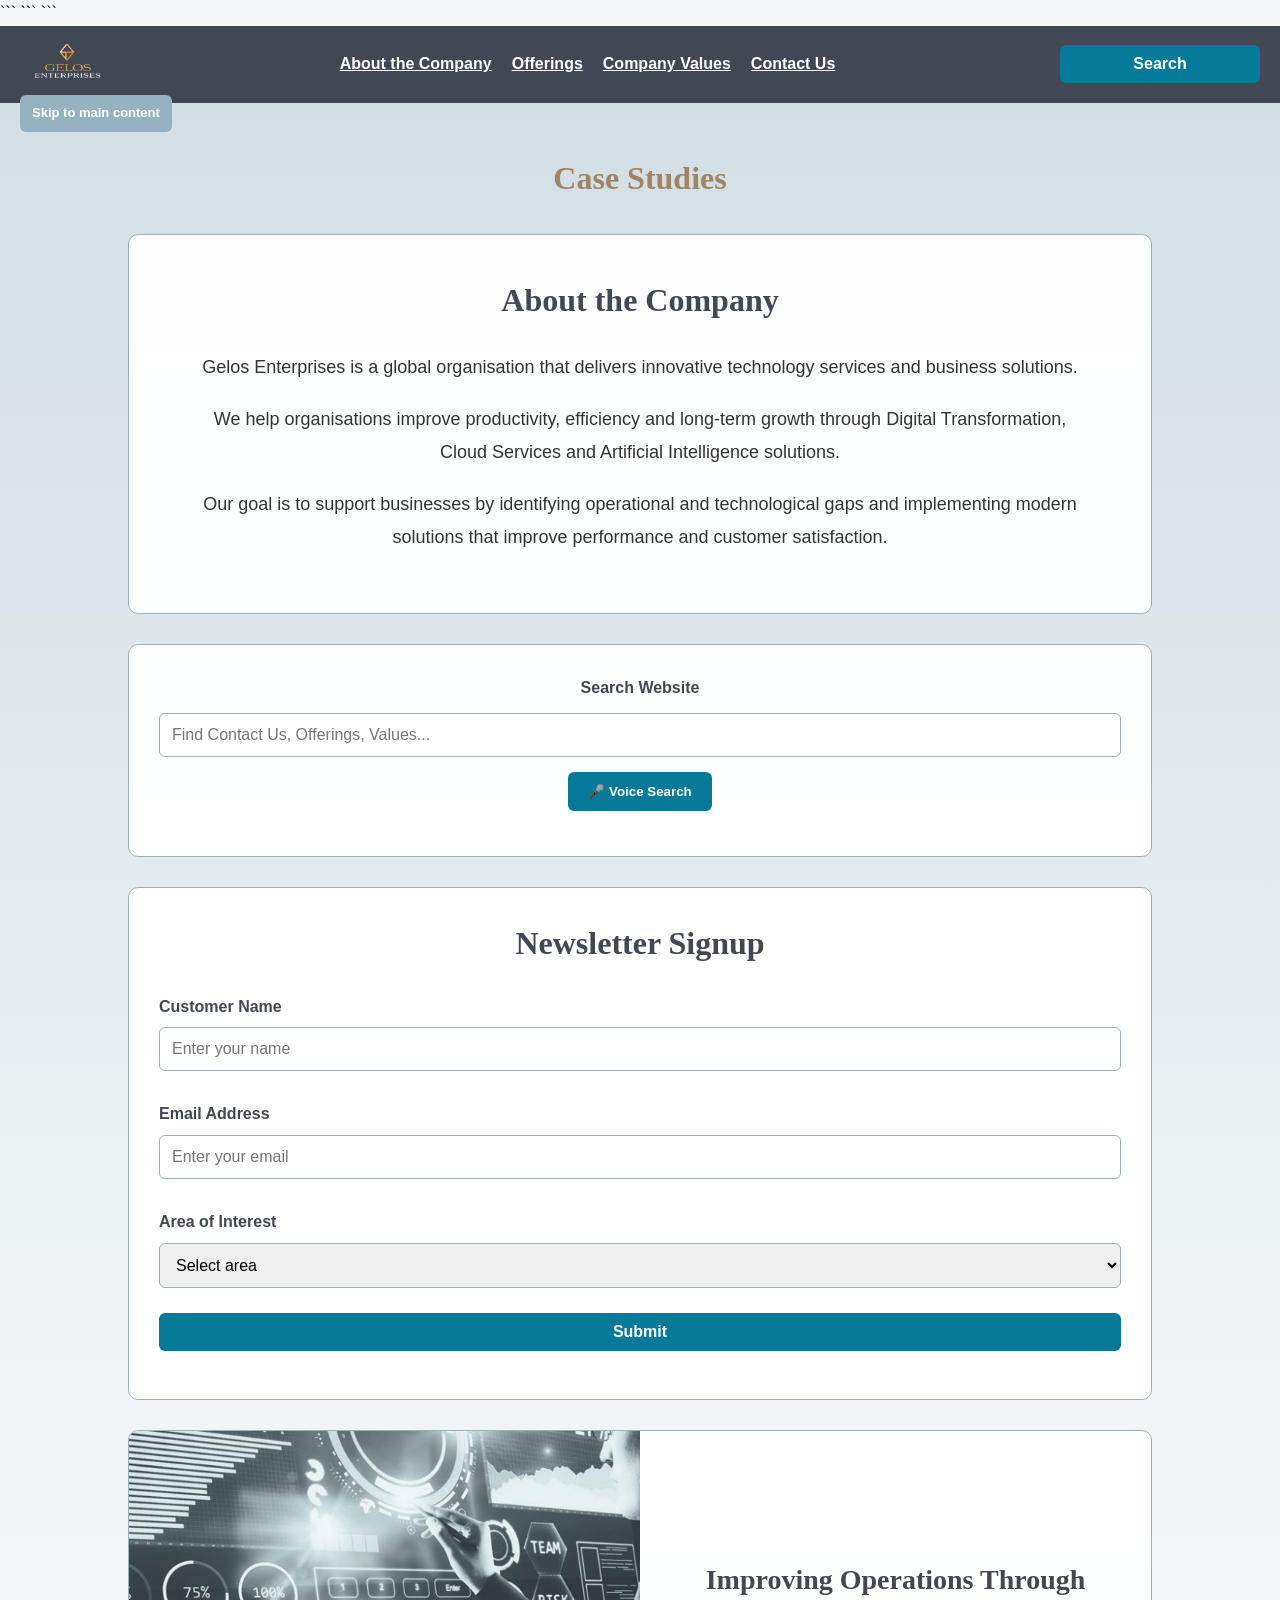
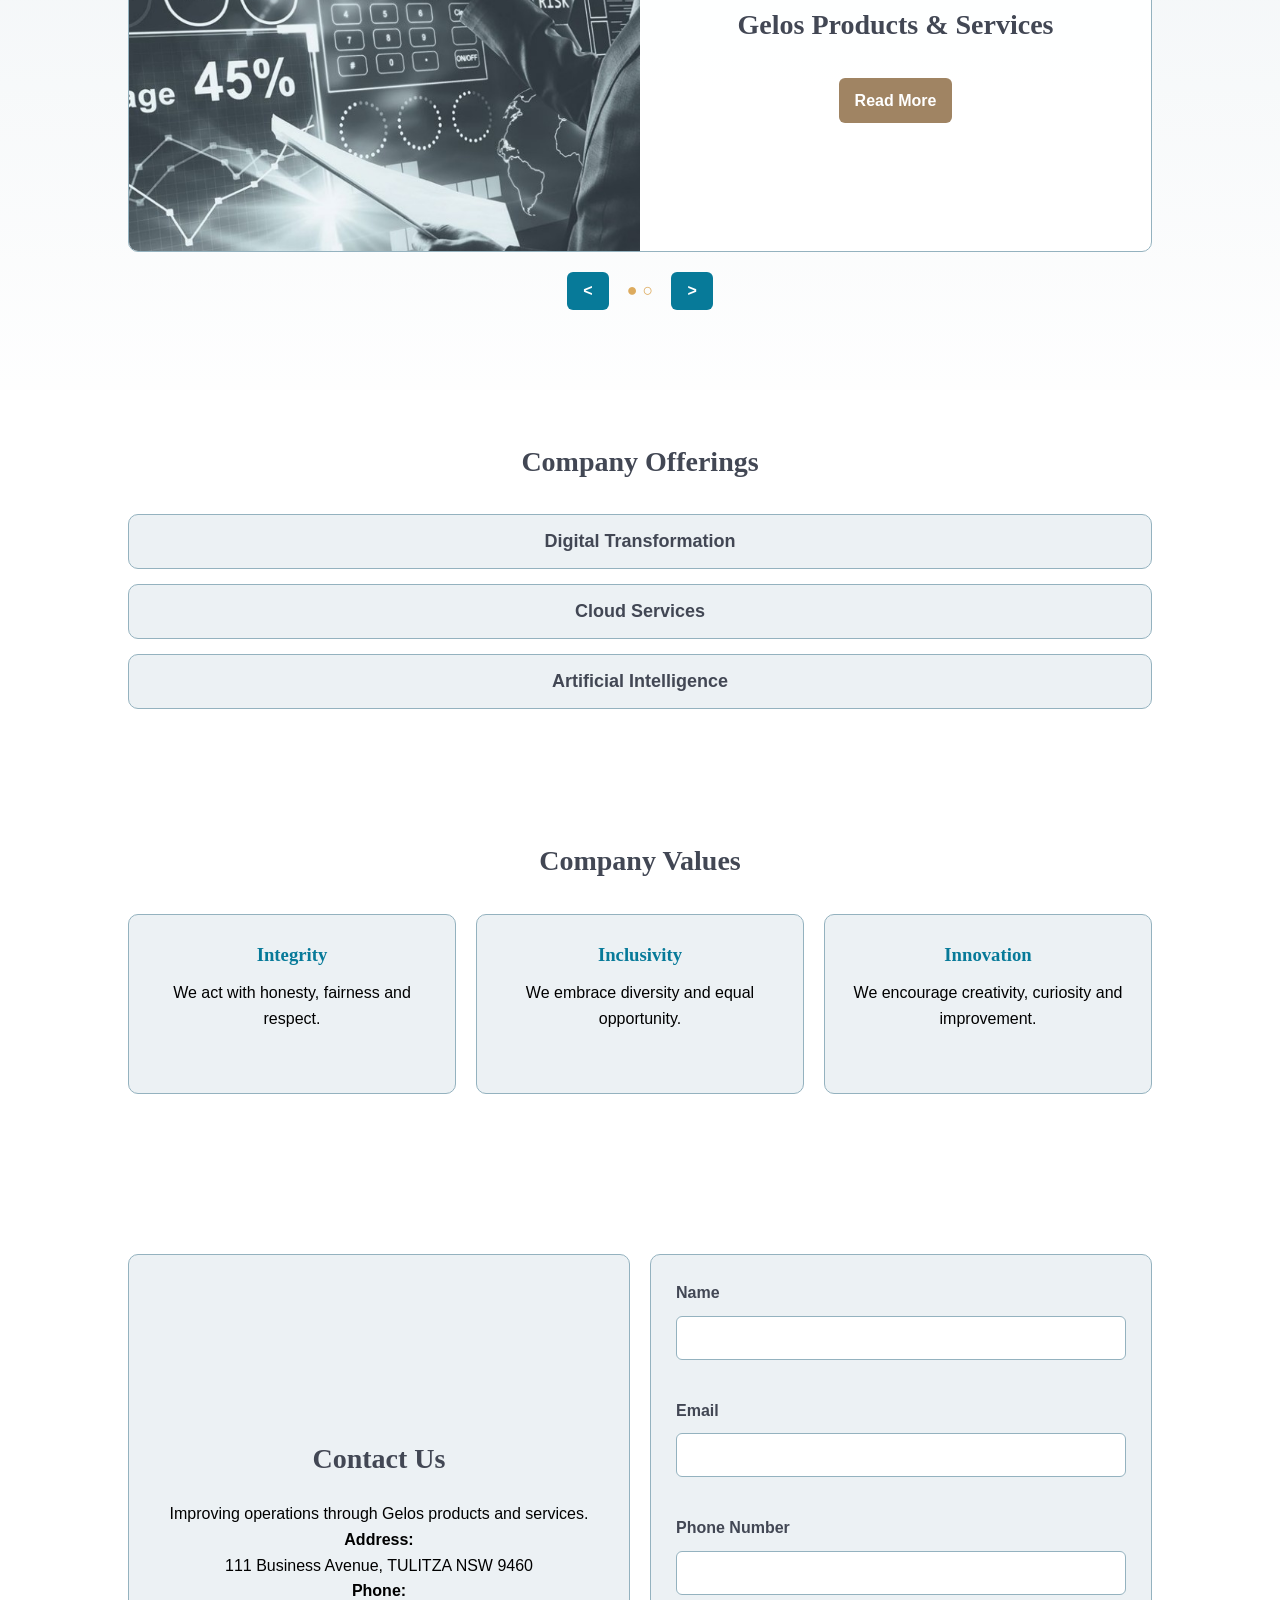
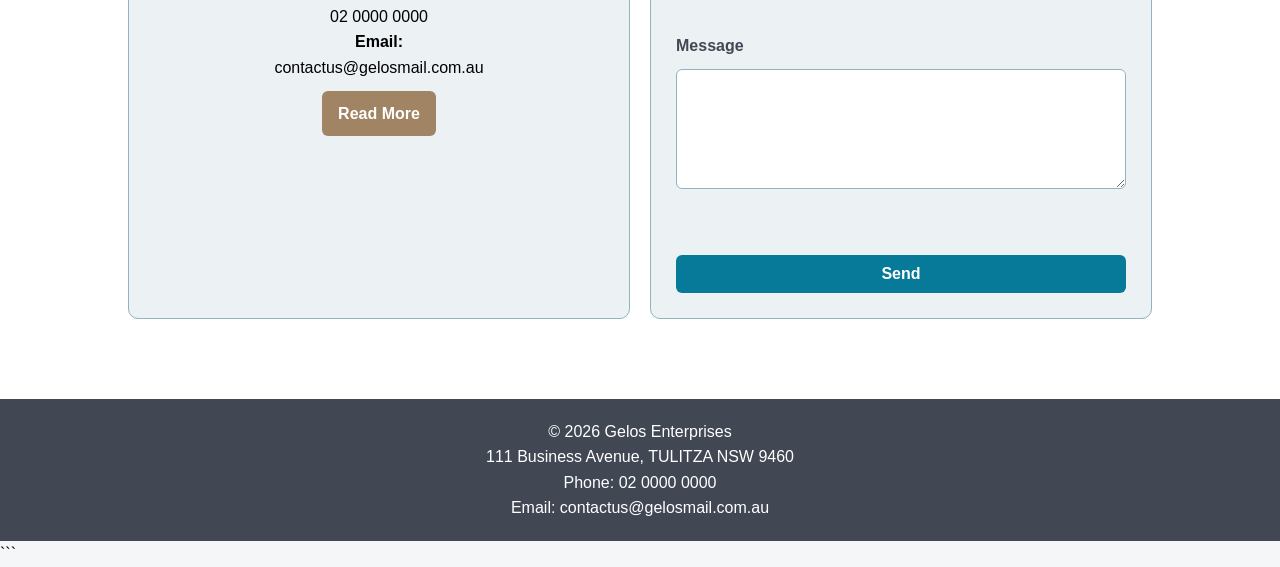
<file: index.html>
<!DOCTYPE html>

<html lang="en">

<head>
    <meta charset="UTF-8">
    <meta name="viewport" content="width=device-width, initial-scale=1.0">
    <title>Gelos Enterprises - Kemya Askari</title>

```
<link rel="stylesheet" href="css/style.css">
```

</head>

<body>

```
<a href="#main-content" class="skip-link">
    Skip to main content
</a>

<header>
    <nav class="navbar" aria-label="Main Navigation">

        <div class="nav-left">
            <img src="image/logo.png"
                alt="Gelos Enterprises Logo"
                class="logo">
        </div>

        <ul class="nav-links" id="navLinks">
            <li><a href="#home">About the Company</a></li>
            <li><a href="#offerings">Offerings</a></li>
            <li><a href="#values">Company Values</a></li>
            <li><a href="#contact">Contact Us</a></li>
        </ul>

        <div class="nav-actions">

            <button type="button"
                class="search-btn"
                id="searchBtn">
                Search
            </button>

            <button type="button"
                class="menu-toggle"
                id="menuToggle"
                aria-label="Open menu">
                &#9776;
            </button>

        </div>

    </nav>
</header>

<main id="main-content" tabindex="-1">

    <!-- SECTION 1 -->

    <section id="home" class="hero">

        <h1>Case Studies</h1>

        <div class="about-company-info">

            <h2>About the Company</h2>

            <p>
                Gelos Enterprises is a global organisation that delivers innovative
                technology services and business solutions.
            </p>

            <p>
                We help organisations improve productivity, efficiency and long-term
                growth through Digital Transformation, Cloud Services and Artificial
                Intelligence solutions.
            </p>

            <p>
                Our goal is to support businesses by identifying operational and
                technological gaps and implementing modern solutions that improve
                performance and customer satisfaction.
            </p>

        </div>

        <!-- Search -->

        <div class="voice-search">

            <label for="searchInput">
                Search Website
            </label>

            <input type="text"
                id="searchInput"
                placeholder="Find Contact Us, Offerings, Values...">

            <button type="button" id="voiceBtn">
                🎤 Voice Search
            </button>

            <p id="voiceMessage"
                class="voice-message">
            </p>

            <p id="searchResult"
                class="voice-message">
            </p>

        </div>

        <!-- Newsletter -->

        <form id="newsletterForm"
            class="newsletter-box">

            <h2>Newsletter Signup</h2>

            <label for="newsletterName">
                Customer Name
            </label>

            <input type="text"
                id="newsletterName"
                placeholder="Enter your name">

            <label for="newsletterEmail">
                Email Address
            </label>

            <input type="email"
                id="newsletterEmail"
                placeholder="Enter your email">

            <label for="category">
                Area of Interest
            </label>

            <select id="category">

                <option value="">
                    Select area
                </option>

                <option>
                    Digital Transformation
                </option>

                <option>
                    Cloud Services
                </option>

                <option>
                    Artificial Intelligence
                </option>

            </select>

            <button type="submit">
                Submit
            </button>

            <p id="newsletterMessage"
                class="error-text">
            </p>

        </form>

        <!-- Slider -->

        <div class="slider-container">

            <div class="slides-wrapper"
                id="slidesWrapper">

                <div class="slide-box">

                    <div class="slide-image">

                        <img src="image/slide1.jpg"
                            alt="Digital Transformation Business Workspace">

                    </div>

                    <div class="slide-text">

                        <h2>
                            Improving Operations Through
                            Gelos Products & Services
                        </h2>

                        <a href="case-study1.html"
                            class="cta">
                            Read More
                        </a>

                    </div>

                </div>

                <div class="slide-box">

                    <div class="slide-image">

                        <img src="image/slide2.jpg"
                            alt="Business Solutions and Innovation">

                    </div>

                    <div class="slide-text">

                        <h2>
                            Solving Business Problems
                        </h2>

                        <a href="case-study2.html"
                            class="cta">
                            Know More
                        </a>

                    </div>

                </div>

            </div>

            <div class="slider-controls">

                <button type="button"
                    id="prevBtn">
                    &lt;
                </button>

                <div id="sliderDots"
                    class="slider-dots">
                    ● ○
                </div>

                <button type="button"
                    id="nextBtn">
                    &gt;
                </button>

            </div>

        </div>

    </section>

    <!-- SECTION 2 -->

    <section id="offerings"
        class="products">

        <h2>Company Offerings</h2>

        <div class="accordion">

            <div class="accordion-item">

                <button type="button"
                    class="accordion-btn">
                    Digital Transformation
                </button>

                <div class="accordion-content">

                    <p>
                        To help our clients leverage
                        state-of-the-art technologies,
                        we provide tailored digital
                        transformation solutions.
                    </p>

                </div>

            </div>

            <div class="accordion-item">

                <button type="button"
                    class="accordion-btn">
                    Cloud Services
                </button>

                <div class="accordion-content">

                    <ul>
                        <li>Software as a Service (SaaS)</li>
                        <li>Platform as a Service (PaaS)</li>
                        <li>Infrastructure as a Service (IaaS)</li>
                    </ul>

                </div>

            </div>

            <div class="accordion-item">

                <button type="button"
                    class="accordion-btn">
                    Artificial Intelligence
                </button>

                <div class="accordion-content">

                    <p>
                        Our Artificial Intelligence
                        services help organisations
                        improve decision-making,
                        automation and innovation.
                    </p>

                </div>

            </div>

        </div>

    </section>

    <!-- SECTION 3 -->

    <section id="values"
        class="about">

        <h2>Company Values</h2>

        <div class="values-grid">

            <div class="value-card">
                <h3>Integrity</h3>
                <p>
                    We act with honesty,
                    fairness and respect.
                </p>
            </div>

            <div class="value-card">
                <h3>Inclusivity</h3>
                <p>
                    We embrace diversity
                    and equal opportunity.
                </p>
            </div>

            <div class="value-card">
                <h3>Innovation</h3>
                <p>
                    We encourage creativity,
                    curiosity and improvement.
                </p>
            </div>

        </div>

    </section>

    <!-- SECTION 4 -->

    <section id="contact"
        class="contact">

        <div class="contact-grid">

            <div class="contact-left">

                <h2>Contact Us</h2>

                <p>
                    Improving operations through
                    Gelos products and services.
                </p>

                <p>
                    <strong>Address:</strong><br>
                    111 Business Avenue,
                    TULITZA NSW 9460
                </p>

                <p>
                    <strong>Phone:</strong><br>
                    02 0000 0000
                </p>

                <p>
                    <strong>Email:</strong><br>
                    contactus@gelosmail.com.au
                </p>

                <a href="case-study1.html"
                    class="cta">
                    Read More
                </a>

            </div>

            <div class="contact-right">

                <form id="contactForm">

                    <label for="name">
                        Name
                    </label>

                    <input type="text"
                        id="name"
                        maxlength="100"
                        required>

                    <p id="nameError"
                        class="error-text"></p>

                    <label for="email">
                        Email
                    </label>

                    <input type="email"
                        id="email"
                        required>

                    <p id="emailError"
                        class="error-text"></p>

                    <label for="phone">
                        Phone Number
                    </label>

                    <input type="text"
                        id="phone"
                        maxlength="10"
                        required>

                    <p id="phoneError"
                        class="error-text"></p>

                    <label for="message">
                        Message
                    </label>

                    <textarea id="message"
                        rows="5"
                        maxlength="300"
                        required></textarea>

                    <p id="messageError"
                        class="error-text"></p>

                    <p id="formError"
                        class="error-text"></p>

                    <button type="submit">
                        Send
                    </button>

                </form>

            </div>

        </div>

    </section>

</main>

<footer>

    <p>
        &copy; 2026 Gelos Enterprises
    </p>

    <p>
        111 Business Avenue,
        TULITZA NSW 9460
    </p>

    <p>
        Phone: 02 0000 0000
    </p>

    <p>
        Email: contactus@gelosmail.com.au
    </p>

</footer>

<script src="js/script.js"></script>
```

</body>
</html>
</file>
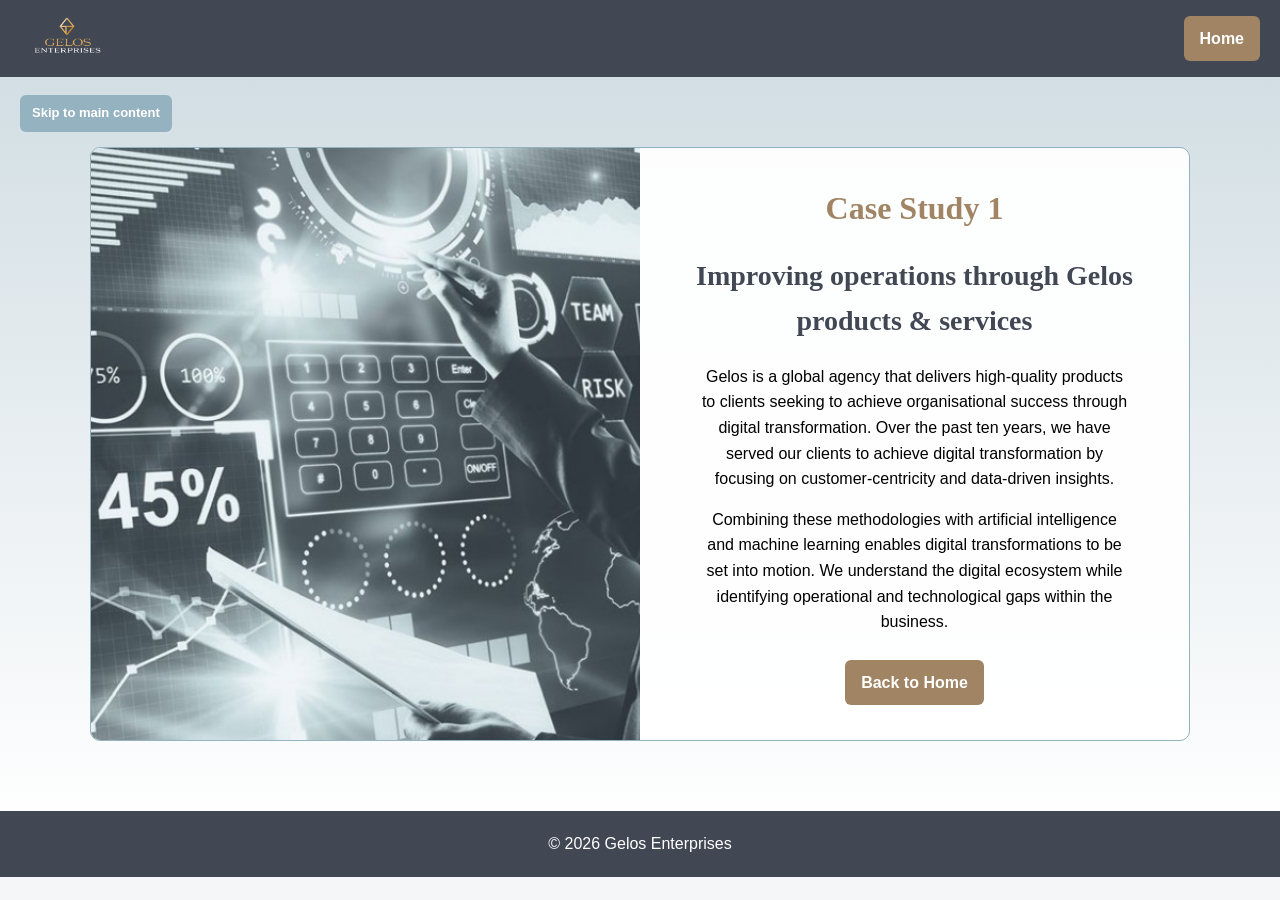
<file: case-study1.html>
<!DOCTYPE html>
<html lang="en">
<head>
    <meta charset="UTF-8">
    <meta name="viewport" content="width=device-width, initial-scale=1.0">
    <title>Case Study 1 - Gelos Enterprises</title>
    <link rel="stylesheet" href="css/style.css">
</head>
<body class="case-page">

    <a href="#main-content" class="skip-link">Skip to main content</a>

    <header>
        <nav class="navbar" aria-label="Main navigation">
            <div class="nav-left">
                <img src="image/logo.png" alt="Gelos Logo" class="logo">
            </div>

            <div class="nav-actions">
                <a href="index.html" class="cta">Home</a>
            </div>
        </nav>
    </header>

    <main id="main-content">
        <section class="hero">
            <div class="slider-container">
                <div class="slide-box single-page">

                    <div class="slide-image">
                        <img src="image/slide1.jpg" alt="Digital transformation business workspace">
                    </div>

                    <div class="slide-text">
                        <h1>Case Study 1</h1>
                        <h2>Improving operations through Gelos products &amp; services</h2>

                        <p>
                            Gelos is a global agency that delivers high-quality products to clients seeking to achieve organisational success through digital transformation.
                            Over the past ten years, we have served our clients to achieve digital transformation by focusing on customer-centricity and data-driven insights.
                        </p>

                        <p>
                            Combining these methodologies with artificial intelligence and machine learning enables digital transformations to be set into motion.
                            We understand the digital ecosystem while identifying operational and technological gaps within the business.
                        </p>

                        <a href="index.html" class="cta">Back to Home</a>
                    </div>

                </div>
            </div>
        </section>
    </main>

    <footer>
        <p>&copy; 2026 Gelos Enterprises</p>
    </footer>

</body>
</html>
</file>
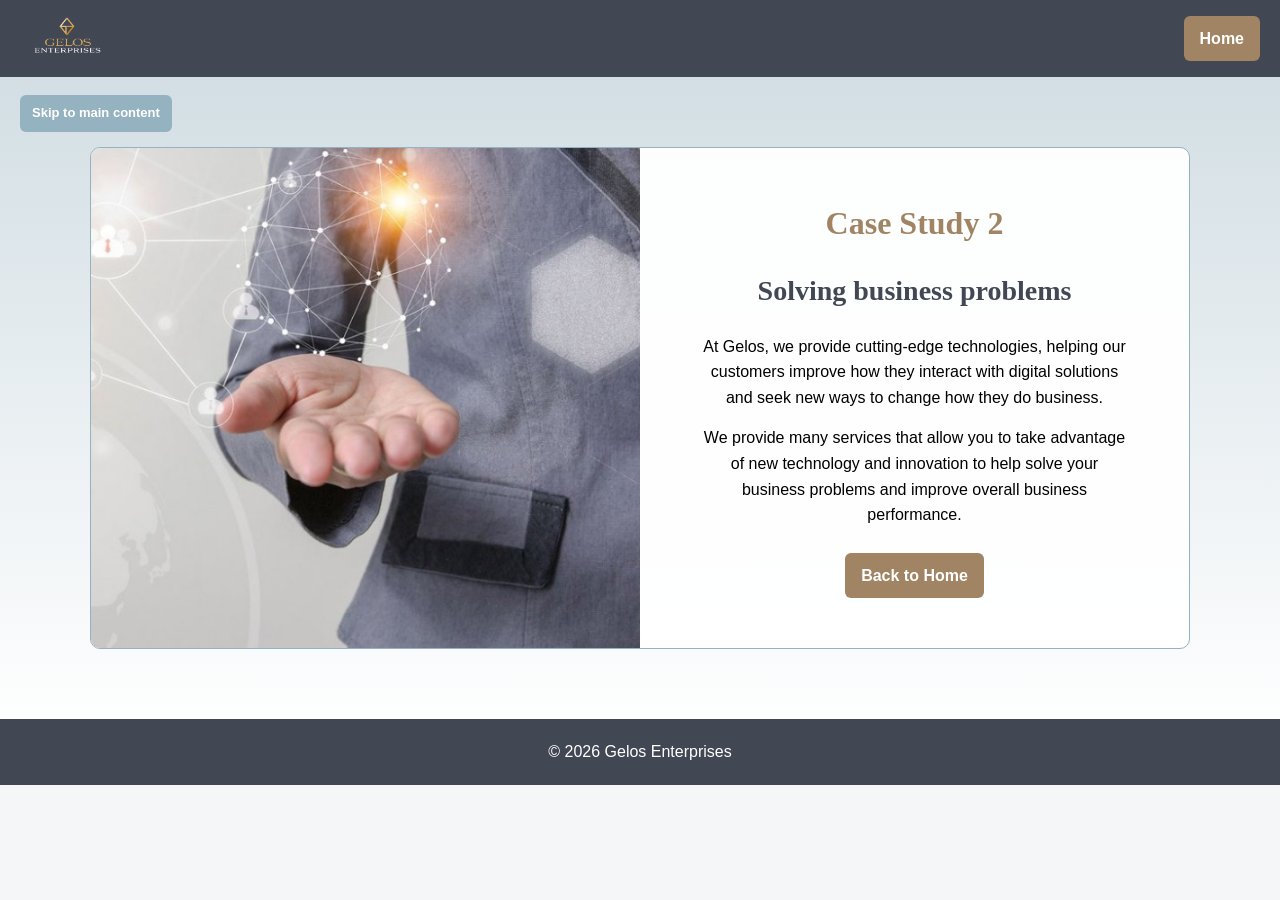
<file: case-study2.html>
<!DOCTYPE html>
<html lang="en">
<head>
    <meta charset="UTF-8">
    <meta name="viewport" content="width=device-width, initial-scale=1.0">
    <title>Case Study 2 - Gelos Enterprises</title>

    <link rel="stylesheet" href="css/style.css">
</head>

<body class="case-page">

    <a href="#main-content" class="skip-link">Skip to main content</a>

    <header>
        <nav class="navbar" aria-label="Main navigation">
            <div class="nav-left">
                <img src="image/logo.png" alt="Gelos Logo" class="logo">
            </div>

            <div class="nav-actions">
                <a href="index.html" class="cta">Home</a>
            </div>
        </nav>
    </header>

    <main id="main-content">

        <section class="hero">

            <div class="slider-container">

                <div class="slide-box single-page">

                    <div class="slide-image">
                        <img src="image/slide2.jpg" alt="Business solutions and innovation">
                    </div>

                    <div class="slide-text">
                        <h1>Case Study 2</h1>

                        <h2>Solving business problems</h2>

                        <p>
                            At Gelos, we provide cutting-edge technologies, helping our customers improve how they interact with digital solutions and seek new ways to change how they do business.
                        </p>

                        <p>
                            We provide many services that allow you to take advantage of new technology and innovation to help solve your business problems and improve overall business performance.
                        </p>

                        <a href="index.html" class="cta">Back to Home</a>
                    </div>

                </div>

            </div>

        </section>

    </main>

    <footer>
        <p>&copy; 2026 Gelos Enterprises</p>
    </footer>

</body>
</html>
</file>
<file: css/style.css>
:root {
    --gold: rgb(221, 171, 94);
    --bronze: rgb(160, 132, 99);
    --charcoal: rgb(66, 71, 84);
    --blue: rgb(7, 122, 153);
    --blue-tint: rgb(148, 178, 191);
    --white: #ffffff;
    --light-bg: #f4f6f8;
    --panel-bg: rgba(255, 255, 255, 0.95);
    --radius: 10px;
}

/* RESET */
* {
    margin: 0;
    padding: 0;
    box-sizing: border-box;
}

html {
    scroll-behavior: smooth;
}

body {
    font-family: Calibri, Arial, sans-serif;
    font-size: 16px;
    line-height: 1.6;
    background: var(--light-bg);
    color: #000000;
}

/* ACCESSIBILITY */
.skip-link {
    position: fixed;
    top: 95px;
    left: 20px;
    background: var(--blue-tint);
    color: var(--white);
    padding: 8px 12px;
    font-size: 13px;
    z-index: 999999;
    text-decoration: none;
    border-radius: 6px;
    font-weight: bold;
}

.skip-link:focus {
    outline: 2px solid var(--gold);
}

/* HEADER */
header {
    position: sticky;
    top: 0;
    z-index: 999;
}

.navbar {
    background: var(--charcoal);
    color: var(--white);
    display: flex;
    justify-content: space-between;
    align-items: center;
    padding: 15px 20px;
    position: relative;
}

.logo {
    width: 95px;
    height: auto;
}

.nav-links {
    list-style: none;
    display: flex;
    gap: 20px;
}

.nav-links a,
.nav-links a:visited,
.nav-links a:active {
    color: var(--white);
    text-decoration: underline;
    font-weight: bold;
}

.nav-links a:hover,
.nav-links a:focus {
    color: var(--gold);
}

.nav-actions {
    display: flex;
    gap: 10px;
    align-items: center;
}

.search-btn,
.menu-toggle,
.slider-controls button,
.contact-right button,
.newsletter-box button,
.cta {
    background: var(--blue);
    color: var(--white);
    border: none;
    padding: 10px 16px;
    cursor: pointer;
    border-radius: 6px;
    text-decoration: none;
    font-weight: bold;
    font-size: 16px;
}

.search-btn {
    width: 200px;
    text-align: center;
}

.cta {
    display: inline-block;
    background: var(--bronze);
}

.search-btn:hover,
.menu-toggle:hover,
.slider-controls button:hover,
.contact-right button:hover,
.newsletter-box button:hover,
.cta:hover {
    opacity: 0.9;
}

.menu-toggle {
    display: none;
    font-size: 24px;
}

/* MAIN SECTIONS */
section {
    padding: 50px 10%;
}

h1,
h2,
h3 {
    font-family: Georgia, "Times New Roman", serif;
}

section h1 {
    font-size: 32px;
    color: var(--bronze);
    text-align: center;
    margin-bottom: 20px;
}

section h2 {
    font-size: 28px;
    color: var(--charcoal);
    text-align: center;
    margin-bottom: 20px;
}

.hero {
    background: linear-gradient(rgba(148, 178, 191, 0.35), rgba(255, 255, 255, 0.9));
}

.products,
.about,
.contact {
    background: #ffffff;
}

/* SAME MAIN CONTAINER SIZE */
.slider-container,
.accordion,
.values-grid,
.contact-grid,
.voice-search,
.newsletter-box,
.about-company-info {
    max-width: 1100px;
    width: 100%;
    margin: 30px auto;
}

/* SLIDER */
.slider-container {
    overflow: hidden;
}

.slides-wrapper {
    display: flex;
    width: 200%;
    transition: transform 0.5s ease;
}

.slide-box {
    width: 50%;
    flex-shrink: 0;
    display: grid;
    grid-template-columns: 1fr 1fr;
    background: var(--panel-bg);
    border: 1px solid var(--blue-tint);
    border-radius: var(--radius);
    overflow: hidden;
    min-height: 420px;
}

.slide-image img {
    width: 100%;
    height: 100%;
    object-fit: cover;
    display: block;
    min-height: 420px;
}

.slide-text {
    padding: 30px;
    display: flex;
    flex-direction: column;
    justify-content: center;
    align-items: center;
    text-align: center;
}

.slide-text h3 {
    color: var(--blue);
    margin-bottom: 10px;
}

.slide-text h2 {
    margin-bottom: 20px;
}

.slide-text .cta {
    margin-top: 10px;
}

.slider-controls {
    display: flex;
    justify-content: center;
    align-items: center;
    gap: 18px;
    margin-top: 20px;
}

.slider-dots {
    font-size: 18px;
    color: var(--gold);
}

/* ACCORDION */
.accordion-item {
    border: 1px solid var(--blue-tint);
    border-radius: var(--radius);
    margin-bottom: 15px;
    background: rgba(148, 178, 191, 0.18);
}

.accordion-btn {
    width: 100%;
    text-align: center;
    background: transparent;
    border: none;
    padding: 16px 18px;
    font-size: 18px;
    font-weight: bold;
    color: var(--charcoal);
    cursor: pointer;
}

.accordion-content {
    display: none;
    padding: 0 18px 18px;
}

.accordion-item.active .accordion-content {
    display: block;
}

.accordion-content a {
    color: var(--blue);
    text-decoration: underline;
}

/* VALUES */
.values-grid {
    display: grid;
    grid-template-columns: repeat(3, 1fr);
    gap: 20px;
}

.value-card {
    background: rgba(148, 178, 191, 0.18);
    border: 1px solid var(--blue-tint);
    border-radius: var(--radius);
    padding: 25px;
    text-align: center;
    min-height: 180px;
}

.value-card h3 {
    color: var(--blue);
    margin-bottom: 10px;
}

/* CONTACT */
.contact-grid {
    display: grid;
    grid-template-columns: 1fr 1fr;
    gap: 20px;
    align-items: stretch;
}

.contact-left,
.contact-right {
    background: rgba(148, 178, 191, 0.18);
    border: 1px solid var(--blue-tint);
    border-radius: var(--radius);
    padding: 25px;
    min-height: 360px;
}

.contact-left {
    display: flex;
    flex-direction: column;
    align-items: center;
    justify-content: center;
    text-align: center;
}

.contact-left .cta {
    margin-top: 10px;
}

.contact-right form {
    display: flex;
    flex-direction: column;
    gap: 10px;
}

.contact-right label {
    font-weight: bold;
    color: var(--charcoal);
}

input,
textarea,
select {
    width: 100%;
    padding: 12px;
    border: 1px solid var(--blue-tint);
    border-radius: 6px;
    font-size: 16px;
    font-family: Calibri, Arial, sans-serif;
}

textarea {
    resize: vertical;
    min-height: 120px;
}

.error-text {
    color: #c00000;
    font-size: 14px;
    min-height: 18px;
}

/* VOICE SEARCH */
.voice-search {
    padding: 30px;
    background: var(--panel-bg);
    border: 1px solid var(--blue-tint);
    border-radius: var(--radius);
    text-align: center;
}

.voice-search label {
    display: block;
    margin-bottom: 12px;
    font-weight: bold;
    color: var(--charcoal);
}

.voice-search input {
    margin-bottom: 15px;
}

.voice-search button {
    background: var(--blue);
    color: var(--white);
    border: none;
    border-radius: 6px;
    padding: 12px 20px;
    cursor: pointer;
    font-weight: bold;
}

.voice-message {
    margin-top: 15px;
    font-weight: bold;
    color: var(--charcoal);
}

/* NEWSLETTER */
.newsletter-box {
    padding: 30px;
    background: var(--panel-bg);
    border: 1px solid var(--blue-tint);
    border-radius: var(--radius);
}

.newsletter-box h2 {
    text-align: center;
    margin-bottom: 25px;
    font-size: 32px;
    color: var(--charcoal);
}

.newsletter-box label {
    display: block;
    margin-top: 15px;
    margin-bottom: 8px;
    font-weight: bold;
    color: var(--charcoal);
}

.newsletter-box input,
.newsletter-box select {
    margin-bottom: 15px;
}

.newsletter-box button {
    width: 100%;
    margin-top: 10px;
}

.success-text {
    color: green;
    font-weight: bold;
    margin-top: 10px;
}

/* ABOUT COMPANY */
.about-company-info {
    padding: 40px;
    background: var(--panel-bg);
    border: 1px solid var(--blue-tint);
    border-radius: var(--radius);
    text-align: center;
}

.about-company-info h2 {
    font-size: 32px;
    color: var(--charcoal);
    margin-bottom: 25px;
}

.about-company-info p {
    max-width: 900px;
    margin: 0 auto 20px;
    font-size: 18px;
    line-height: 1.8;
    color: #333333;
}

/* CASE STUDY PAGES */
.case-page .hero {
    padding: 40px 20px;
}

.case-page .slider-container {
    max-width: 1100px;
    overflow: visible;
}

.case-page .slide-box {
    width: 100%;
    grid-template-columns: 1fr 1fr;
    min-height: 500px;
}

.case-page .slide-image img {
    min-height: 500px;
}

.case-page .slide-text {
    padding: 35px;
}

.case-page .slide-text p {
    max-width: 430px;
    margin-bottom: 15px;
}

/* FOOTER */
footer {
    background: var(--charcoal);
    color: var(--white);
    text-align: center;
    padding: 20px;
}

/* TABLET */
@media (max-width: 992px) {
    .values-grid,
    .contact-grid {
        grid-template-columns: 1fr;
    }

    .slide-box,
    .case-page .slide-box {
        grid-template-columns: 1fr;
        min-height: auto;
    }

    .slide-image img,
    .case-page .slide-image img {
        min-height: 280px;
        max-height: 280px;
    }
}

/* MOBILE */
@media (max-width: 768px) {
    .navbar {
        padding: 15px 18px;
    }

    .logo {
        width: 80px;
    }

    .search-btn {
        width: 115px;
        padding: 9px 0;
    }

    .menu-toggle {
        display: block;
        padding: 8px 12px;
        z-index: 100000;
        background: var(--blue);
    }

    .nav-links {
        display: none;
        flex-direction: column;
        gap: 0;
        position: absolute;
        top: 100%;
        right: 0;
        background: var(--charcoal);
        width: 200px;
        padding: 12px 15px;
        border-radius: 0 0 8px 8px;
        z-index: 99999;
    }

    .nav-links.active {
        display: flex;
    }

    .nav-links li {
        width: 100%;
        list-style: none;
    }

    .nav-links a {
        display: block;
        padding: 10px 0;
        text-align: left;
    }

    .skip-link {
        top: 92px;
        left: 15px;
        padding: 6px 10px;
        font-size: 12px;
    }

    section {
        padding: 40px 20px;
    }

    section h1 {
        font-size: 28px;
    }

    section h2,
    .newsletter-box h2,
    .about-company-info h2 {
        font-size: 28px;
    }

    .slider-container,
    .accordion,
    .values-grid,
    .contact-grid,
    .voice-search,
    .newsletter-box,
    .about-company-info {
        margin: 20px auto;
    }

    .newsletter-box,
    .voice-search,
    .about-company-info,
    .contact-left,
    .contact-right,
    .value-card {
        padding: 22px;
    }

    .contact-left,
    .contact-right {
        min-height: auto;
    }

    .about-company-info p {
        font-size: 16px;
        line-height: 1.7;
    }
}
</file>
